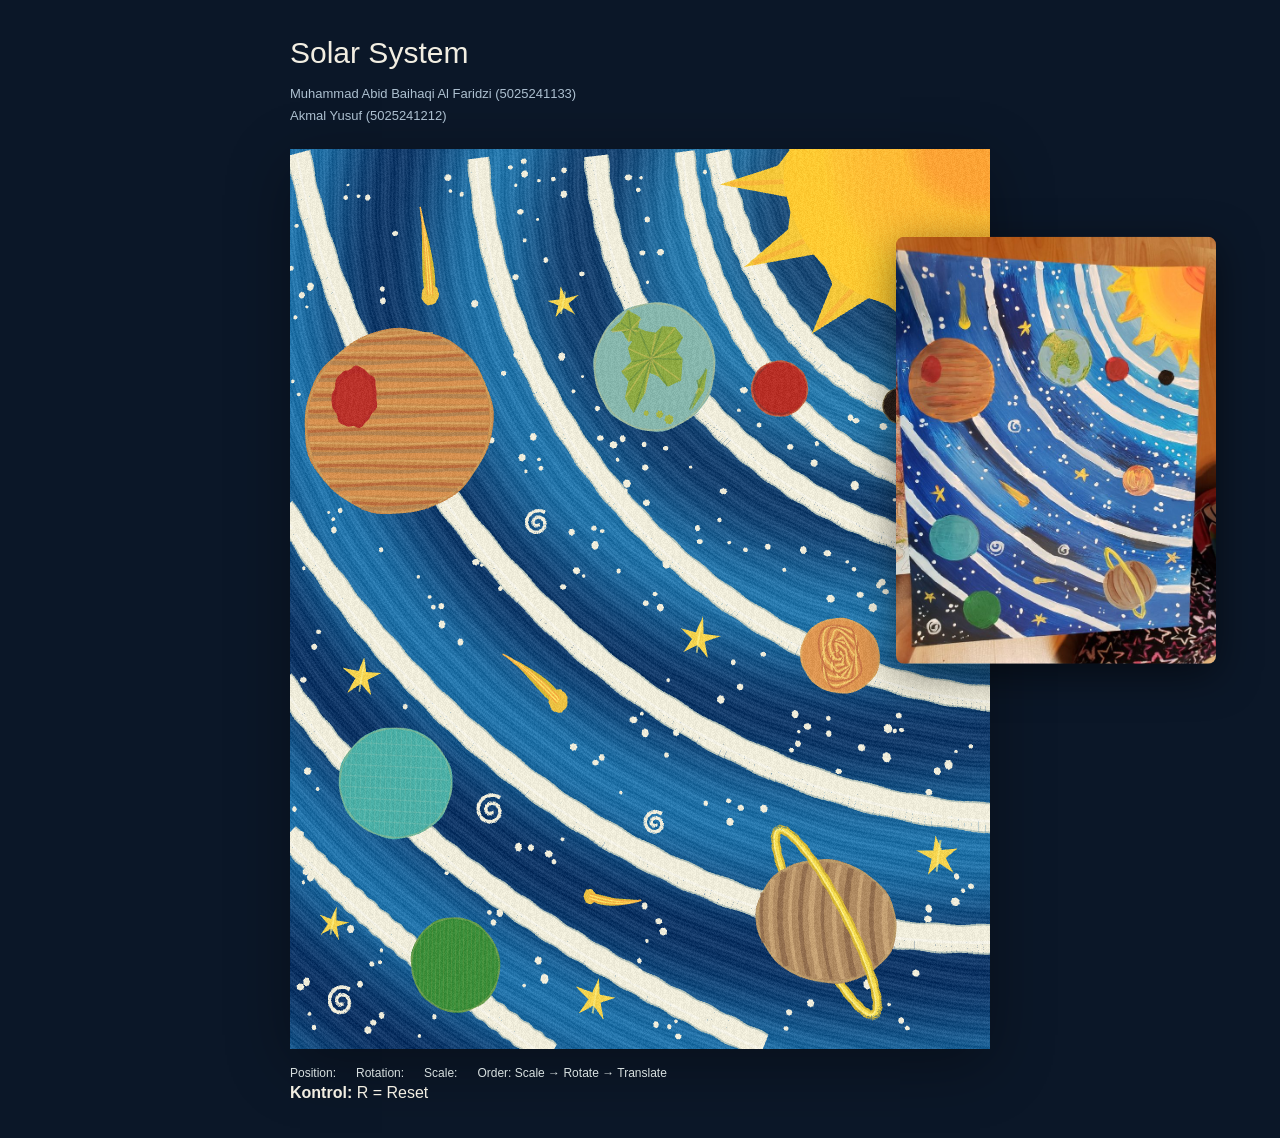
<file: index.html>
<!DOCTYPE html>
<html lang="id">
<head>
  <meta charset="UTF-8" />

  <meta
    name="viewport"
    content="width=device-width, initial-scale=1.0"
  />

  <title>
    Tugas Grafika Komputer 1
  </title>

  <link
    rel="stylesheet"
    href="style.css"
  />
</head>

<body>

  <main class="app">
    <header>
      <h1>
        Solar System
      </h1>

      <p>
        Muhammad Abid Baihaqi Al Faridzi (5025241133)
        <br>Akmal Yusuf (5025241212)
      </p>
    </header>

    <canvas
      id="glCanvas"
      width="600"
      height="900">
    </canvas>

    <section id="hud">
      <div>
        Position:
        <span id="positionInfo"></span>
      </div>

      <div>
        Rotation:
        <span id="rotationInfo"></span>
      </div>

      <div>
        Scale:
        <span id="scaleInfo"></span>
      </div>

      <div>
        Order:
        <span id="orderInfo">
          Scale → Rotate → Translate
        </span>
      </div>
    </section>

    <section class="controls">
      <strong>Kontrol:</strong>

      <span>
        R = Reset
      </span>
    </section>
  </main>

  <img src="real_img.jpeg" alt="Referensi Real Img" class="side-image">

  <script
    type="module"
    src="./main.js">
  </script>

</body>
</html>
</file>
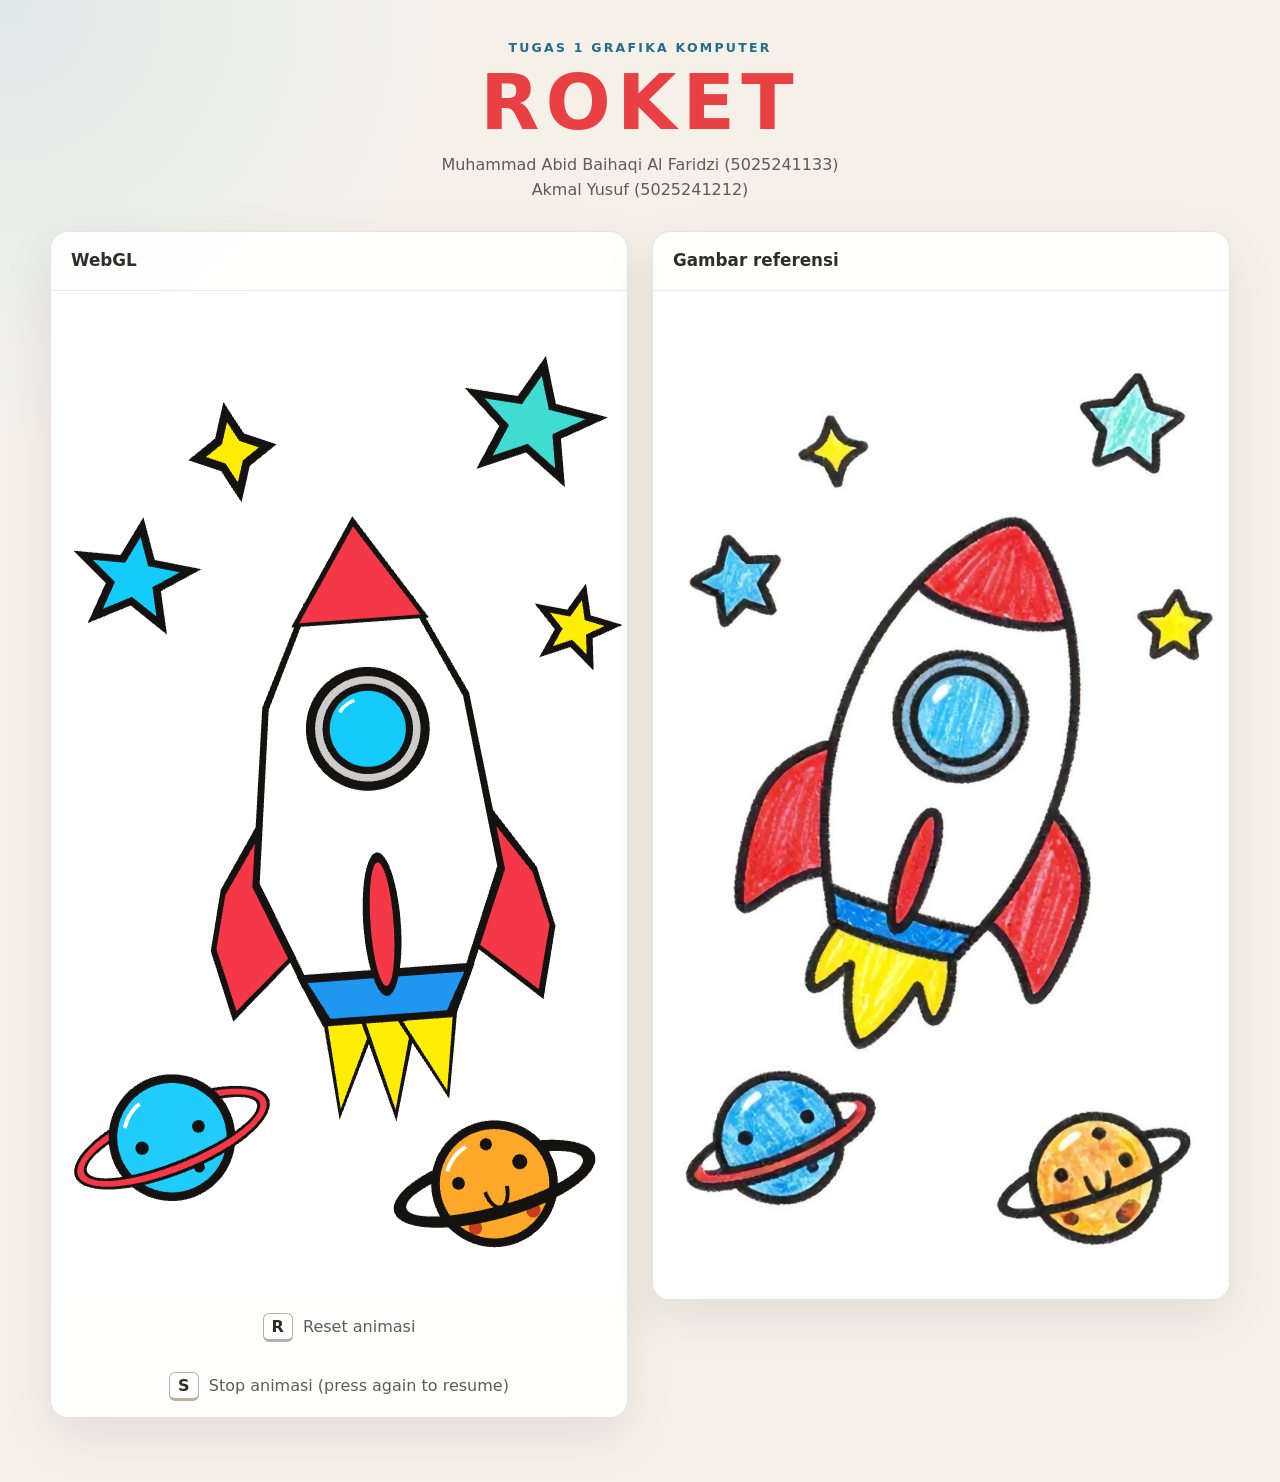
<file: tugas1-alternate/index.html>
<!DOCTYPE html>
<html lang="id">
<head>
  <meta charset="UTF-8">
  <meta name="viewport" content="width=device-width, initial-scale=1.0">
  <title>Tugas 1 Grafika Komputer</title>
  <link rel="stylesheet" href="style.css">
  <script type="module" src="main.js"></script>
</head>
<body>
  <header class="page-header">
    <p class="eyebrow">Tugas 1 Grafika Komputer</p>
    <h1>Roket</h1>
    <p>Muhammad Abid Baihaqi Al Faridzi (5025241133)<br>Akmal Yusuf (5025241212)</p>
  </header>

  <main class="workspace">
    <section class="panel" aria-labelledby="hasil-title">
      <div class="panel-heading">
        <h2 id="hasil-title">WebGL</h2>
        <p id="info"></p>
      </div>
      <canvas id="glCanvas" width="768" height="1344"></canvas>
      <p class="controls"><kbd>R</kbd> Reset animasi</p>
      <p class="controls"><kbd>S</kbd> Stop animasi (press again to resume)</p>
    </section>

    <figure class="panel reference">
      <div class="panel-heading">
        <h2>Gambar referensi</h2>
      </div>
      <img src="real_img.jpg" alt="Referensi ilustrasi roket, planet, dan bintang">
    </figure>
  </main>
</body>
</html>
</file>
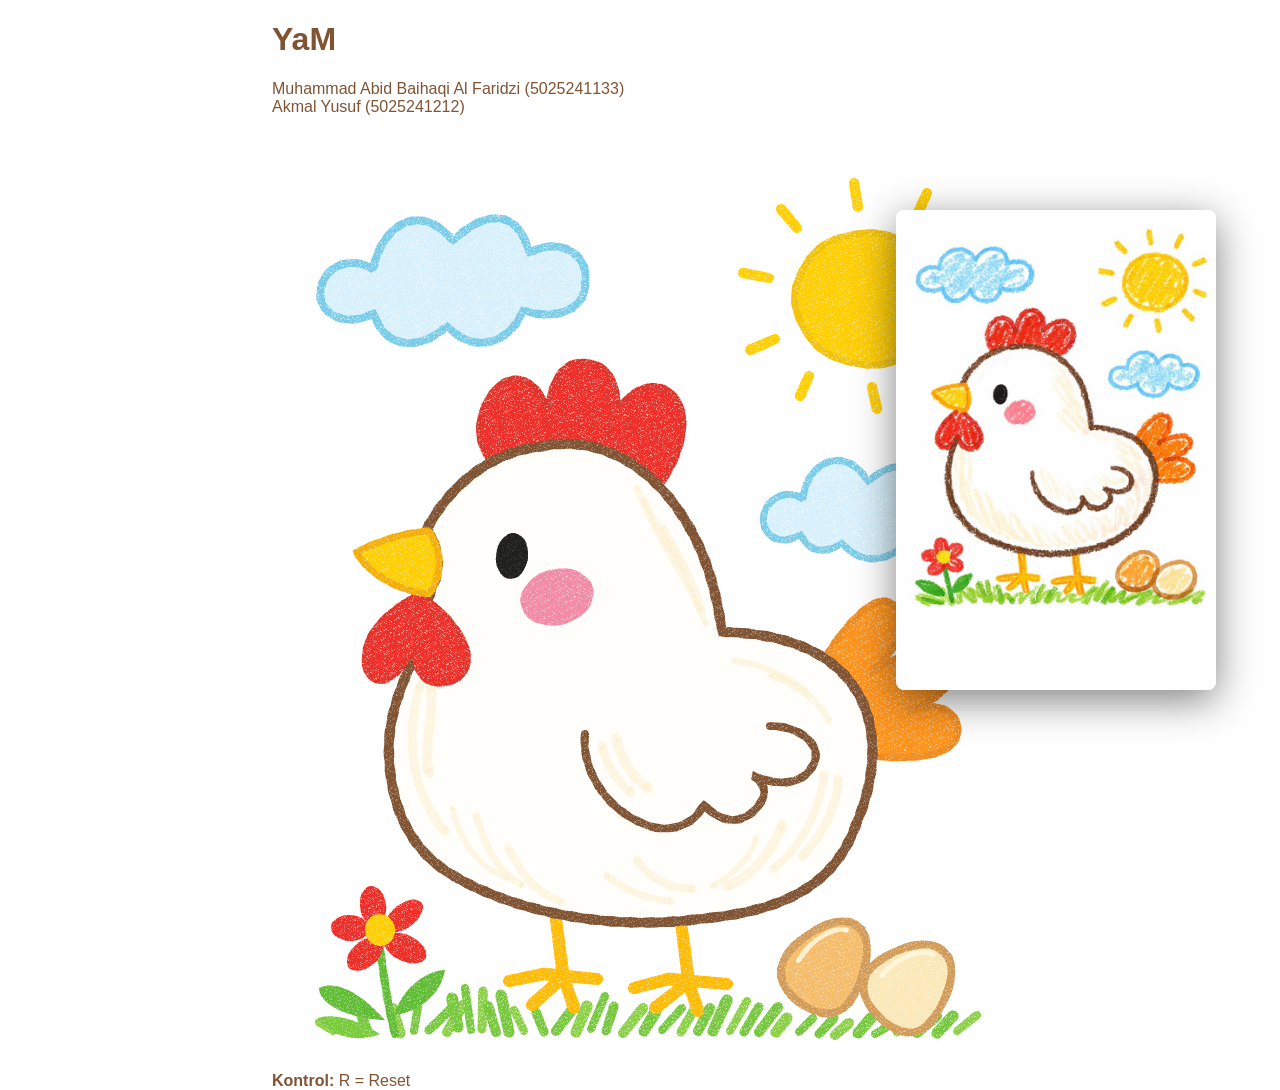
<file: YaM/index.html>
<!DOCTYPE html>
<html lang="id">
<head>
    <meta charset="UTF-8">
    <meta name="viewport" content="width=device-width, initial-scale=1.0">
    <title>Grafika Komputer - Task 1</title>
    <link rel="stylesheet" href="style.css">
    <script type="module" src="main.js"></script>
</head>
<body>
    <main class="app">
        <header>
            <h1>
                YaM
            </h1>

            <p>
                Muhammad Abid Baihaqi Al Faridzi (5025241133)
                <br>Akmal Yusuf (5025241212)
            </p>
        </header>

        <canvas id="glCanvas" width="736" height="940"></canvas>

        <section class="controls">
            <strong>Kontrol:</strong>

            <span>
                R = Reset
            </span>
        </section>
        
    </main>
    <img src="real_img.jpeg" alt="Referensi Real Img" class="side-image">
</body>
</html>
</file>
<file: style.css>
* { box-sizing: border-box; }
body {
  margin: 0;
  min-height: 100vh;
  background: #0b1728;
  color: #f2eee2;
  font-family: Arial, sans-serif;
}
.app { width: min(700px, calc(100% - 32px)); margin: 36px auto; }
header { margin-bottom: 22px; }
.eyebrow { font-size: 11px; letter-spacing: 0.18em; color: #a8c7d6; }
h1 { margin: 10px 0; font-size: clamp(22px, 4vw, 30px); font-weight: 500; }
header > p:last-child, .note { color: #adc0d0; font-size: 13px; line-height: 1.7; }
#glCanvas {
  display: block;
  width: 100%;
  height: auto;
  aspect-ratio: 7 / 9;
  background: #153d7b;
  box-shadow: 0 16px 60px #0005;
}
#hud { display: flex; flex-wrap: wrap; gap: 9px 20px; padding: 17px 0 4px; font-size: 12px; color: #d7dfdf; }
#error { padding: 16px; color: #ffe2b2; background: #412c23; }
@media (max-width: 480px) { .app { margin: 22px auto; } }
.side-image {
  position: fixed;         /* Lock the image in place */
  top: 50%;                /* Put the image in the vertical center of the screen */
  right: 5%;               /* Put the image a bit away from the right edge of the screen */
  transform: translateY(-50%); /* Center the image vertically */
  
  width: 350px;            /* Adjust the width as needed */
  max-width: 25vw;         /* Keep the image responsive */
  
  border-radius: 8px;      /* Make the corners rounded */
  box-shadow: 0 10px 40px rgba(0,0,0,0.5); /* Add a shadow for depth */
  z-index: 0;
}

@media (max-width: 1200px) {
  .side-image {
    display: none;
  }
}
</file>
<file: tugas1-alternate/style.css>
:root {
  color-scheme: light;
  font-family: Inter, ui-sans-serif, system-ui, -apple-system, BlinkMacSystemFont, "Segoe UI", sans-serif;
  color: #312c2a;
  background: #f5f1e9;
}

* {
  box-sizing: border-box;
}

body {
  min-width: 320px;
  min-height: 100vh;
  margin: 0;
  padding: 40px 24px 64px;
  background:
    radial-gradient(circle at top left, rgba(74, 187, 237, 0.13), transparent 28rem),
    #f5f1e9;
}

.page-header {
  max-width: 1180px;
  margin: 0 auto 28px;
  text-align: center;
}

.page-header h1,
.page-header p {
  margin: 0;
}

.page-header h1 {
  margin-bottom: 10px;
  color: #e94143;
  font-size: clamp(2.4rem, 7vw, 4.8rem);
  line-height: 1;
  text-transform: uppercase;
  letter-spacing: 0.08em;
}

.page-header .eyebrow {
  margin-bottom: 10px;
  color: #246c8d;
  font-size: 0.78rem;
  font-weight: 800;
  letter-spacing: 0.18em;
  text-transform: uppercase;
}

.page-header > p:last-child {
  color: #625a55;
  line-height: 1.6;
}

.workspace {
  display: grid;
  grid-template-columns: repeat(2, minmax(0, 1fr));
  gap: 24px;
  width: min(1180px, 100%);
  margin: 0 auto;
  align-items: start;
}

.panel {
  overflow: hidden;
  margin: 0;
  border: 1px solid rgba(49, 44, 42, 0.12);
  border-radius: 18px;
  background: rgba(255, 255, 255, 0.88);
  box-shadow: 0 18px 50px rgba(65, 50, 41, 0.1);
}

.panel-heading {
  padding: 18px 20px 16px;
  border-bottom: 1px solid rgba(49, 44, 42, 0.09);
}

.panel-heading h2,
.panel-heading p {
  margin: 0;
}

.panel-heading h2 {
  margin-bottom: 4px;
  font-size: 1.05rem;
}

.panel-heading p {
  color: #746b65;
  font-size: 0.88rem;
}

#glCanvas,
.reference img {
  display: block;
  width: 100%;
  height: auto;
  aspect-ratio: 768 / 1344;
  object-fit: contain;
  background: #ffffff;
}

.controls {
  margin: 0;
  padding: 14px 20px 16px;
  color: #625a55;
  text-align: center;
}

kbd {
  display: inline-block;
  min-width: 28px;
  margin-right: 5px;
  padding: 3px 8px;
  border: 1px solid #b8aea7;
  border-bottom-width: 3px;
  border-radius: 6px;
  background: #ffffff;
  color: #312c2a;
  font: inherit;
  font-weight: 800;
}

@media (max-width: 820px) {
  body {
    padding: 28px 14px 48px;
  }

  .workspace {
    grid-template-columns: 1fr;
    max-width: 580px;
  }
}
</file>
<file: YaM/style.css>
* {
    box-sizing: border-box;
}

html {
    background: #ffffff;
}

body {
    margin: 0;
    min-height: 100vh;
    background: #ffffff;
    color: #805333;
    font-family: Arial, sans-serif;
}

.app {
    width: min(736px, 100%);
    margin: 0 auto;
}

#glCanvas {
    display: block;
    width: 100%;
    height: auto;
    aspect-ratio: 736 / 940;
    margin: 0 auto;
    background: #ffffff;
}

.side-image {
  position: fixed;         /* Lock the image in place */
  top: 50%;                /* Put the image in the vertical center of the screen */
  right: 5%;               /* Put the image a bit away from the right edge of the screen */
  transform: translateY(-50%); /* Center the image vertically */
  
  width: 350px;            /* Adjust the width as needed */
  max-width: 25vw;         /* Keep the image responsive */
  
  border-radius: 8px;      /* Make the corners rounded */
  box-shadow: 0 10px 40px rgba(0,0,0,0.5); /* Add a shadow for depth */
  z-index: 0;
}

@media (max-width: 1200px) {
  .side-image {
    display: none;
  }
}
</file>
